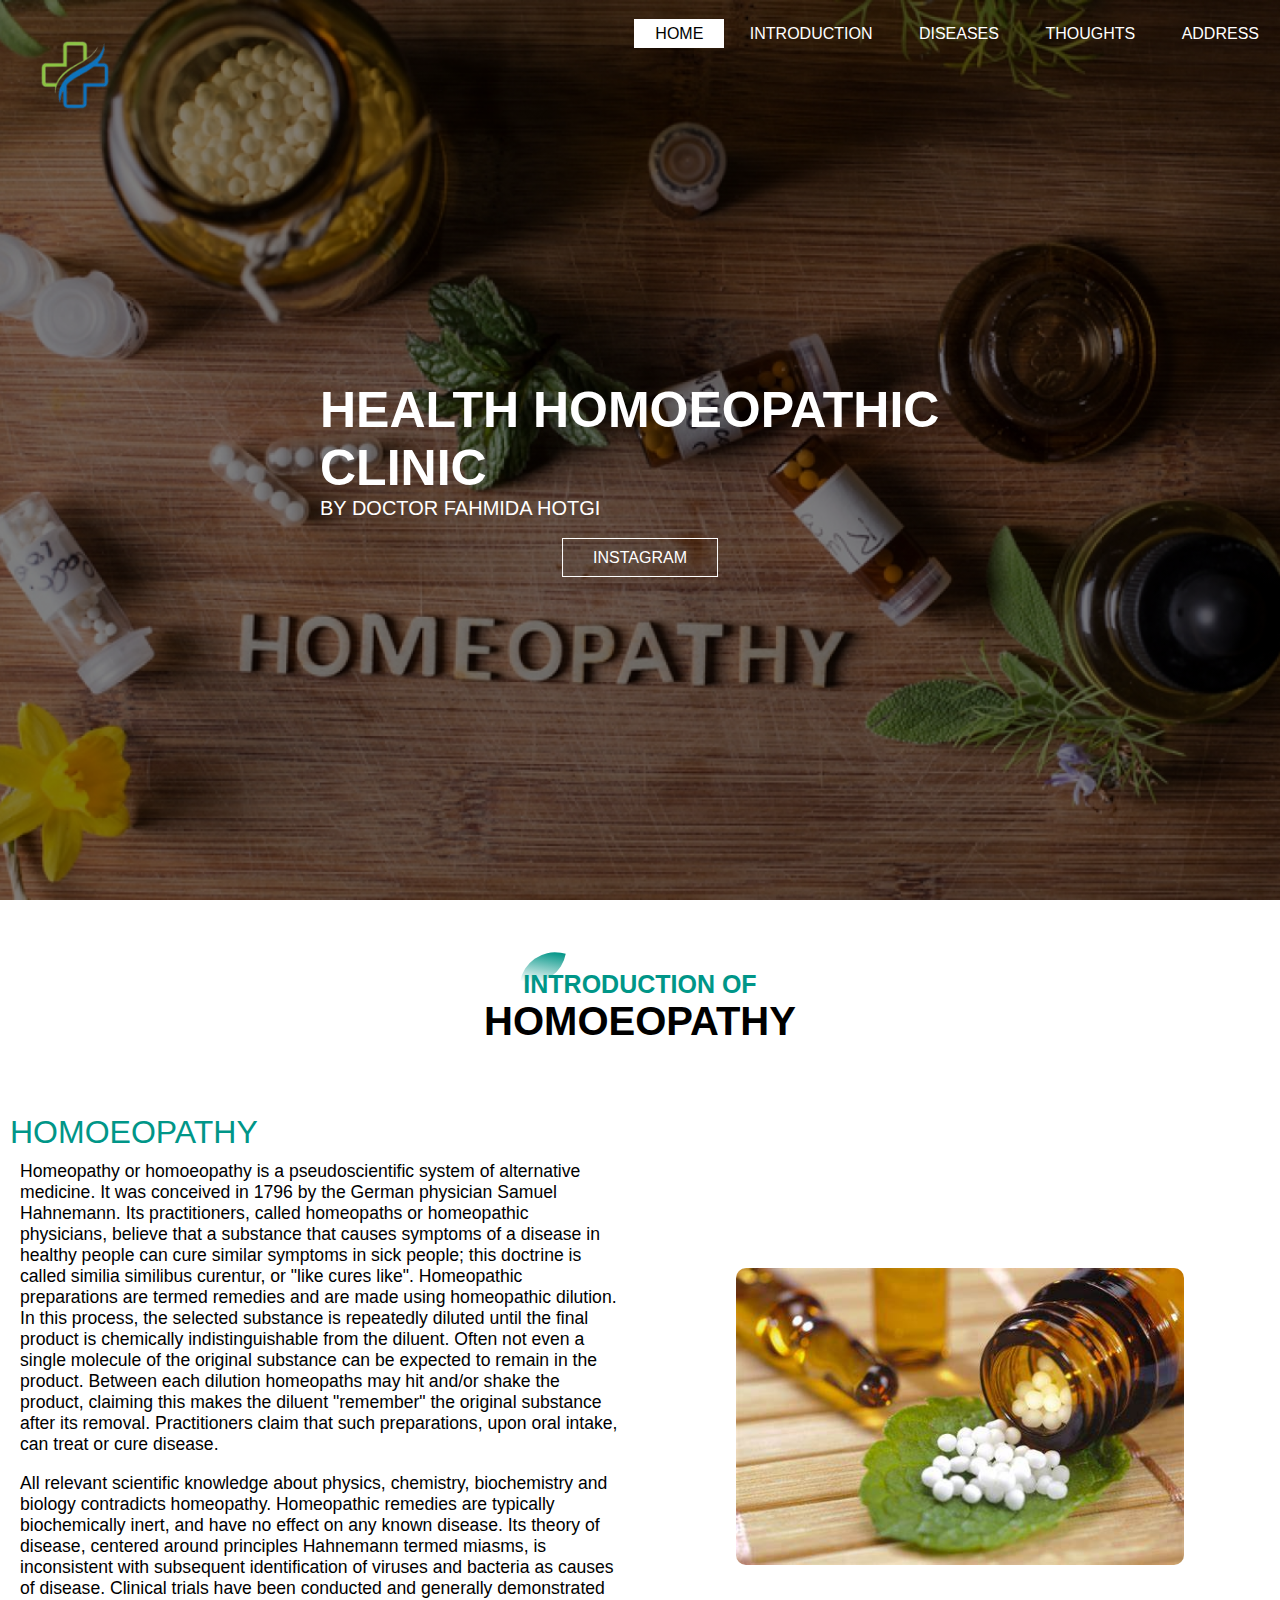
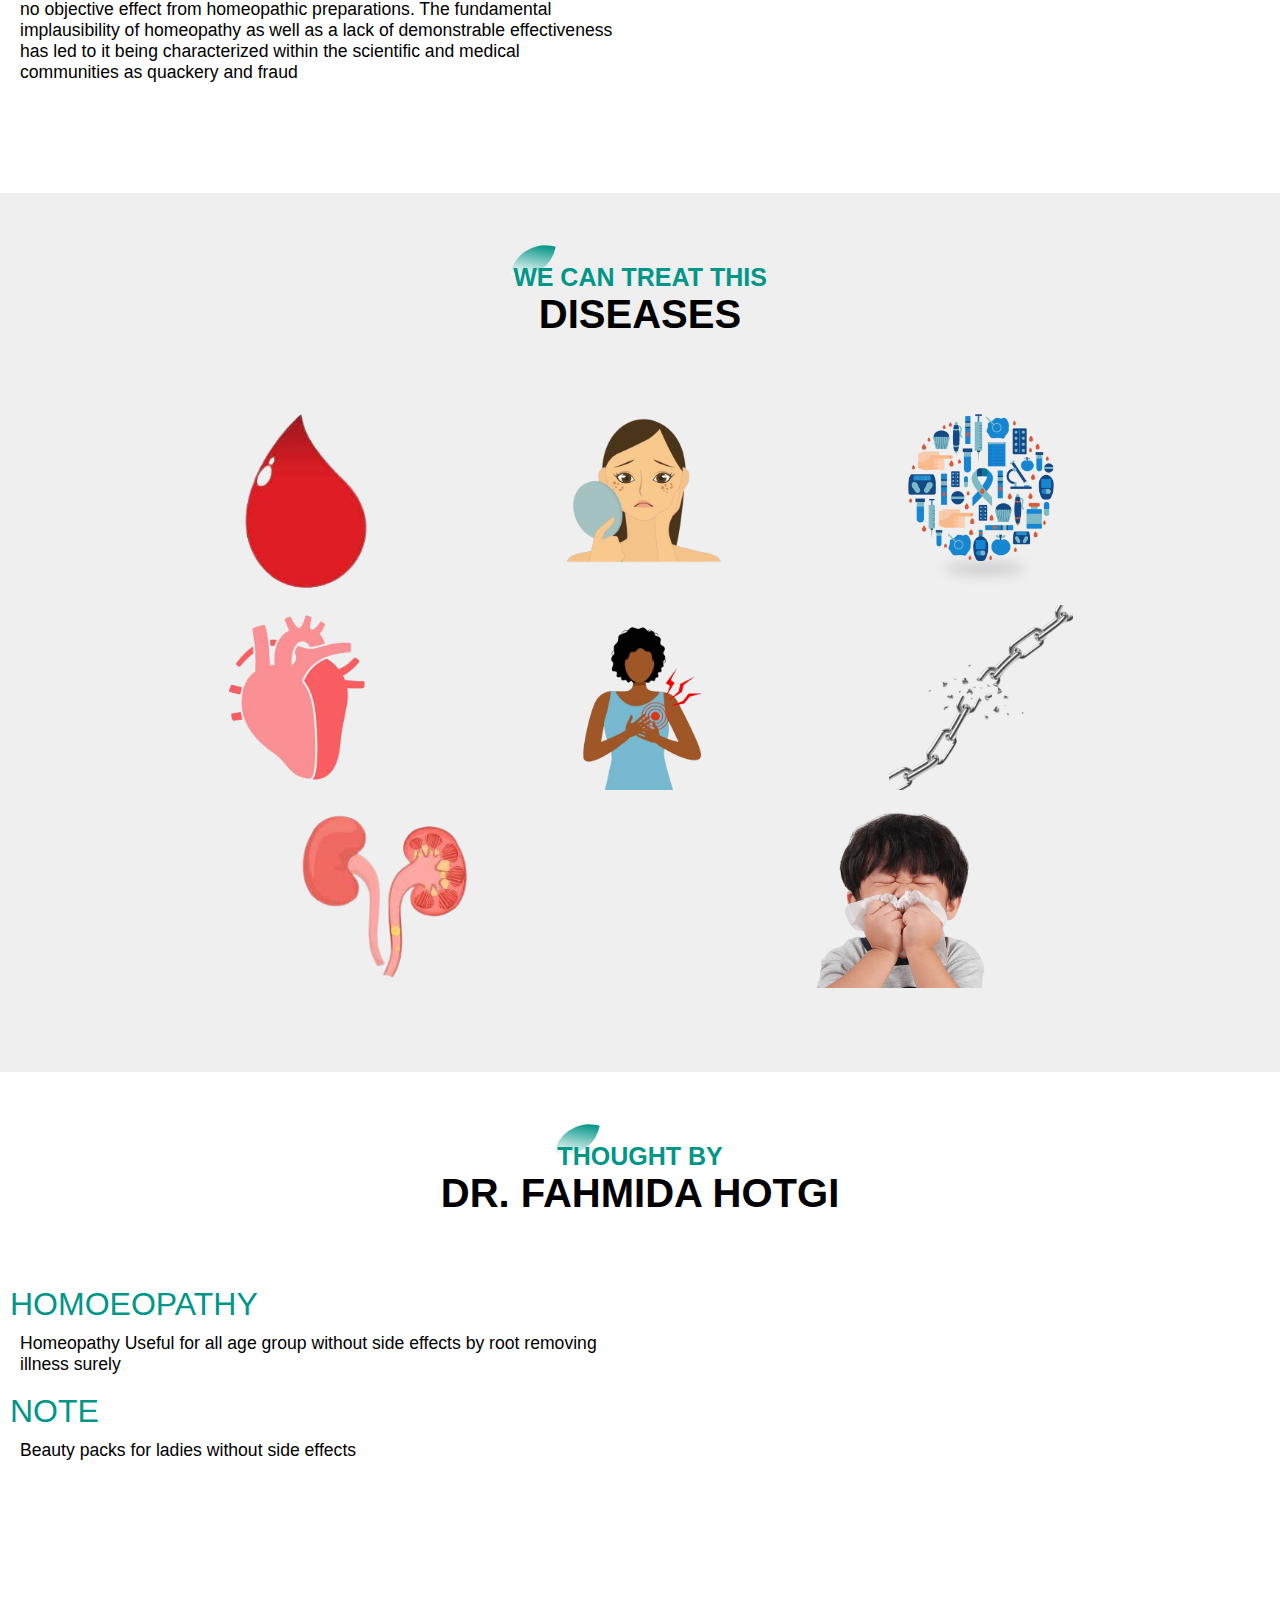
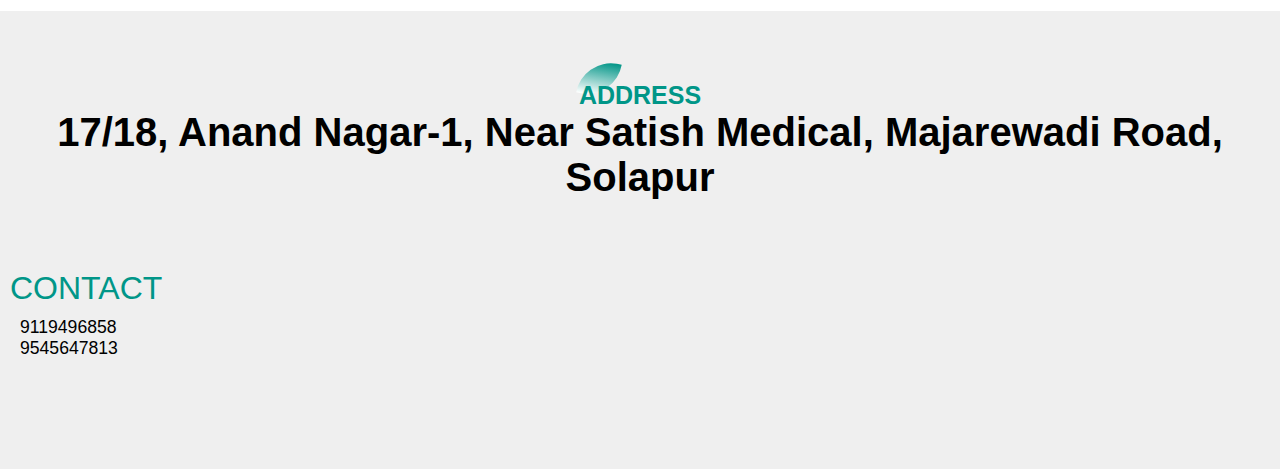
<file: hospital/clinic.html>
<!DOCTYPE html>
<html lang="en">
<head>
    <meta charset="UTF-8">
    <meta name="viewport" content="width=device-width, initial-scale=1.0">
    <title>Clinic</title>
    <style>
 *{
    margin: 0;
    padding: 0;
    font-family: 'Franklin Gothic Medium', 'Arial Narrow', Arial, sans-serif;
}
header{
    background-image:linear-gradient(rgba(0,0,0,0.5),rgba(0,0,0,0.5)), url(image/wall.jpg);
    height: 100vh;
    background-size: cover;
    background-position: center;
}
ul{
    float: right;
    list-style-type: none;
    margin-top: 25px;
}
ul li{
    display: inline-block;
}
ul li a{
    text-decoration: none;
    color: #fff;
    padding: 5px 20px;
    border: 1px solid transparent;
    transition: 0.6s ease;
}
ul li a:hover{
    background-color: #fff;
    color: black;
    transition: 0.6s ease;
}
ul li.active a{
    background-color: #fff;
    color: #000;
}
.logo img{
    float: left;
    width: 150px;
    height: 150px;
    border: none;
}
.main{
    max-width: 1400px;
    margin: auto;
}
.title{
    position: absolute;
    top: 50%;
    left: 50%;
    transform: translate(-50%,-50%);
}
.title h1{
    color: #fff;
    font-size: 50px;
}
.title p{
    color: #fff;
    font-size: 20px;
}
.button{
    position: absolute;
    top: 62%;
    left: 50%;
    transform: translate(-50%,-50%);
}
.btn{
    border: 1px solid #fff;
    padding: 10px 30px;
    color: #fff;
    text-decoration: none;
    transition: 0.6s ease;
}
.btn:hover{
    background-color: #fff;
    color: black;
}

/*--feature--*/

#feature{
    width: 100%;
    padding: 70px 0px;
}
.title-text{
    text-align: center;
    padding-bottom: 70px;
}
.title-text p{
    margin: auto;
    font-size: 25px;
    color: #009688;
    font-weight: bold;
    position: relative;
    z-index: 1;
    display: inline-block;
}
.title-text p::after{
    content: '';
    width: 40px;
    height: 35px;
    background: linear-gradient(#019587,#fff);
    position: absolute;
    top: -20px;
    left: 0;
    z-index: -1;
    transform: rotate(10deg);
    border-top-left-radius: 35px;
    border-bottom-right-radius: 35px;
}
.title-text h1{
    font-size: 40px;
}
.feature-box{
    width: 800;
    margin: auto;
    display: flex;
    flex-wrap: wrap;
    align-items: center;
    text-align: center;
}
.features{
    flex-basis: 50%;
}
.features-img{
    flex-basis: 50%;
    margin: auto;
}
.features-img img{
    width: 70%;
    border-radius: 10px;
}
.features h1{
    padding: 0 10px;
    text-align: left;
    margin-bottom: 10px;
    font-weight: 100;
    color: #009688;
}
.features-desc{
    display: flex;
    align-items: center;
    margin-bottom: 40px;
}
.feature-text p{
    padding: 0 20px;
    font-size: 110%;
    text-align: initial;
}
/*--service--*/
#service{
    width: 100%;
    padding: 70px 0;
    background: #efefef;
}
.service-box{
    width: 80%;
    display: flex;
    flex-wrap: wrap;
    justify-content: space-around;
    margin: auto;
}
.single-service{
    flex-basis: 30%;
    text-align: center;
    border-radius: 7px;
    margin-bottom: 10px;
    color: #fff;
    position: relative;
}
.single-service img{
    width: 60%;
    border-radius: 7px;   
}
.overlay{
    width: 100%;
    height: 100%;
    position: absolute;
    top: 0;
    border-radius: 7px;
    cursor: pointer;
    background: linear-gradient(rgba(0,0,0,0.5),#009688);
    opacity: 0;
    transition: 1s;
}
.single-service:hover .overlay{
    opacity: 1;
}
.service-desc{
    width: 80%;
    position: absolute;
    bottom: 40%;
    left: 50%;
    opacity: 0;
    transform: translateX(-50%);
    transition: 1s;
}
.single-service:hover .service-desc{
    bottom: 40%;
    opacity: 1;

}
#story{
    width: 100%;
    padding: 70px 0px;
}
#man{
    width: 100%;
    padding: 70px 0;
    background: #efefef;
}

    </style>
</head>
<body>
    <header>
        <div class="main">
            <div class="logo">
                <img src="image/health.png">
            </div>
            <ul>
                <li class="active"><a href="#title">HOME</a></li>
                <li><a href="#feature">INTRODUCTION</a></li>
                <li><a href="#service">DISEASES</a></li>
                <li><a href="#story">THOUGHTS</a></li>
                <li><a href="#man">ADDRESS</a></li>

            </ul>
        </div>
        <div class="title">
            <h1>HEALTH HOMOEOPATHIC CLINIC</h1>
            <p>BY DOCTOR FAHMIDA HOTGI</p>
        </div>
        <div class="button">
            <a href="https://www.instagram.com/hotgifahmida/" target="_blank" class="btn">INSTAGRAM</a>
        </div>
    </header>
    <!--Features-->
    <section id="feature">
        <div class="title-text">
            <p>INTRODUCTION OF</p>
            <h1>HOMOEOPATHY</h1>
        </div>
        <div class="feature-box">
            <div class="features">
                <h1>HOMOEOPATHY</h1>
                <div class="features-desc">
                    <div class="feature-text">
                        <p>Homeopathy or homoeopathy is a pseudoscientific system of alternative medicine. It was conceived in 1796 by the German physician Samuel Hahnemann. Its practitioners, called homeopaths or homeopathic physicians, believe that a substance that causes symptoms of a disease in healthy people can cure similar symptoms in sick people; this doctrine is called similia similibus curentur, or "like cures like". Homeopathic preparations are termed remedies and are made using homeopathic dilution. In this process, the selected substance is repeatedly diluted until the final product is chemically indistinguishable from the diluent. Often not even a single molecule of the original substance can be expected to remain in the product. Between each dilution homeopaths may hit and/or shake the product, claiming this makes the diluent "remember" the original substance after its removal. Practitioners claim that such preparations, upon oral intake, can treat or cure disease.</p>
                        <br>
                        <p>All relevant scientific knowledge about physics, chemistry, biochemistry and biology contradicts homeopathy. Homeopathic remedies are typically biochemically inert, and have no effect on any known disease. Its theory of disease, centered around principles Hahnemann termed miasms, is inconsistent with subsequent identification of viruses and bacteria as causes of disease. Clinical trials have been conducted and generally demonstrated no objective effect from homeopathic preparations. The fundamental implausibility of homeopathy as well as a lack of demonstrable effectiveness has led to it being characterized within the scientific and medical communities as quackery and fraud</p>
                    </div>
                </div>
            </div>
            <div class="features-img">
                <img src="image/he.jpg">
            </div>
        </div>
    </section>
    <!--Service-->
    <section id="service">
        <div class="title-text">
            <p>WE CAN TREAT THIS</p>
            <h1>DISEASES</h1>
        </div>
        <div class="service-box">
            <div class="single-service">
                <img src="image/blood.png">
                <div class="overlay"></div>
                <div class="service-desc">
                    <h3>Blood Disease</h3>
                </div>
            </div>
            <div class="single-service">
                <img src="image/skin.png">
                <div class="overlay"></div>
                <div class="service-desc">
                    <h3>Skin Disease</h3>
                </div>
            </div>
            <div class="single-service">
                <img src="image/diabetes.png">
                <div class="overlay"></div>
                <div class="service-desc">
                    <h3>Diabetes</h3>
                </div>
            </div>
            <div class="single-service">
                <img src="image/heart.png">
                <div class="overlay"></div>
                <div class="service-desc">
                    <h3>Heart Disease</h3>
                </div>
            </div>
            <div class="single-service">
                <img src="image/ladies.png">
                <div class="overlay"></div>
                <div class="service-desc">
                    <h3>Ladies Disease</h3>
                </div>
            </div>
            <div class="single-service">
                <img src="image/weakness.png">
                <div class="overlay"></div>
                <div class="service-desc">
                    <h3>Weakness</h3>
                </div>
            </div>
            <div class="single-service">
                <img src="image/stone.png">
                <div class="overlay"></div>
                <div class="service-desc">
                    <h3>Stone</h3>
                </div>
            </div>
            <div class="single-service">
                <img src="image/aa.png">
                <div class="overlay"></div>
                <div class="service-desc">
                    <h3>Allergies</h3>
                </div>
            </div>
            </div>
        </div>
    </section>
    <section id="story">
        <div class="title-text">
            <p>THOUGHT BY</p>
            <h1>DR. FAHMIDA HOTGI</h1>
        </div>
        <div class="feature-box">
            <div class="features">
                <h1>HOMOEOPATHY</h1>
                <div class="features-desc">
                    <div class="feature-text">
                        <p>Homeopathy Useful for all age group without side effects by root removing illness surely</p>
                        <div class="features">
                            <br>
                            <h1>NOTE</h1>
                        </div>
                        <div class="features-desc">
                            <div class="feature-text">
                                <p>Beauty packs for ladies without side effects</p>
                 </div>
                </div>
            </div>
    </section>
    <section id="man">
        <div class="title-text">
            <p>ADDRESS</p>
            <h1>17/18, Anand Nagar-1, Near Satish Medical, Majarewadi Road, Solapur</h1>
        </div>
        <div class="feature-box">
            <div class="features">
                <h1>CONTACT</h1>
                <div class="features-desc">
                    <div class="feature-text">
                        <p>9119496858</p>
                        <p>9545647813</p>
                 </div>
                </div>
            </div>
    </section>
</body>
</html>
</file>
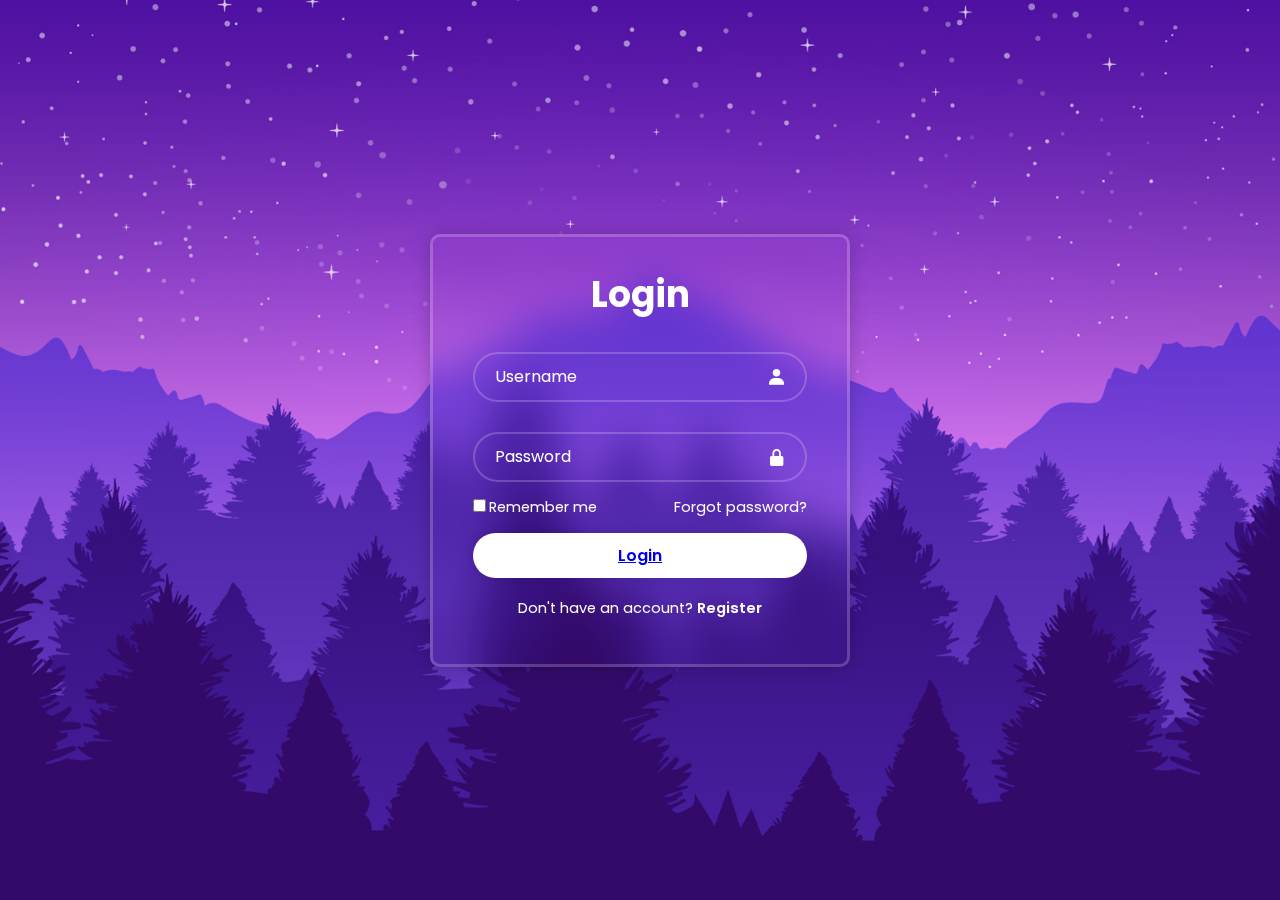
<file: hospital/login.html>
<!DOCTYPE html>
<html lang="en">

<head>
    <meta charset="UTF-8">
    <meta http-equiv="X-UA-Compatible" content="IE=edge">
    <meta name="viewport" content="width=device-width, initial-scale=1.0">
    <title>Login Page</title>
    <link href='https://unpkg.com/boxicons@2.1.4/css/boxicons.min.css' rel='stylesheet'>
    <style>
        @import url("https://fonts.googleapis.com/css2?family=Poppins:wght@300;400;500;600;700;800;900&display=swap");

* {
  margin: 0;
  padding: 0;
  box-sizing: border-box;
  font-family: "Poppins", sans-serif;
}
body{
  display: flex;
  justify-content: center;
  align-items: center;
  min-height: 100vh;
  background: url(image/img.jpg)no-repeat;
  background-size: cover;
  background-position: center;
}
.wrapper{
  width: 420px;
  background: transparent;
  border: 3px solid rgba(255, 255, 255, .2);
  backdrop-filter: blur(20px);
  box-shadow: 0 0 18px rgba(0,0,0,.2);
  color: #fff;
  border-radius: 10px;
  padding: 30px 40px;
}
.wrapper h1{
  font-size: 36px;
  text-align: center;
}
.wrapper .input-box{
  position: relative;
  width: 100%;
  height: 50px;
  margin: 30px 0;
}
.input-box input{
  width: 100%;
  height: 100%;
  background: transparent;
  border: none;
  outline: none;
  border: 2px solid rgba(255, 255, 255, .2);
  border-radius: 40px;
  font-size: 16px;
  color: #fff;
  padding: 20px 45px 20px 20px;
}
.input-box input::placeholder{
  color: #fff;
}
.input-box i{
  position: absolute;
  right: 20px;
  top: 50%;
  transform: translateY(-50%);
  font-size: 20px;
}
.wrapper .remember-forgot{
  display: flex;
  justify-content: space-between;
  font-size: 14.5px;
  margin: -15px 0 15px;
}
.remember-forgot label input{
  accent-color: #fff;
  margin-right: 3px;
}
.remember-forgot a{
  color: #fff;
  text-decoration: none;
}
.remember-forgot a:hover{
  text-decoration: underline;
}
.wrapper .btn{
  width: 100%;
  height: 45px;
  background: #fff;
  border: none;
  outline: none;
  border-radius: 40px;
  box-shadow: 0 0 10px rgba(0,0,0,.1);
  cursor: pointer;
  font-size: 16px;
  color: #333;
  font-weight: 600; 
} 
.wrapper .register-link{
  font-size: 14.5px;
  text-align: center;
  margin: 20px 0 15px;
}
.register-link p a{
  color: #fff;
 text-decoration: none;
  font-weight: 600;
}
.register-link p a:hover{
  text-decoration: underline;
}
    </style>
</head>

<body>
    <div class="wrapper">
        <form action="">
            <h1>Login</h1>
            <div class="input-box">
                <input type="text" placeholder="Username" required>
                <i class='bx bxs-user'></i>
         </div>
         <div class="input-box">
            <input type="password" placeholder="Password" required>
            <i class='bx bxs-lock-alt'></i>
     </div>
     <div class="remember-forgot">
        <label><input type="checkbox">Remember me</label>
        <a href="#">Forgot password?</a>
     </div>
     <button type="submit" class="btn"><a href="clinic.html">Login</a></button>
     <div class="register-link">
        <p>Don't have an account? <a href="#">Register</a></p>
     </div>
        </form>
    </div>

</body>

</html>
</file>
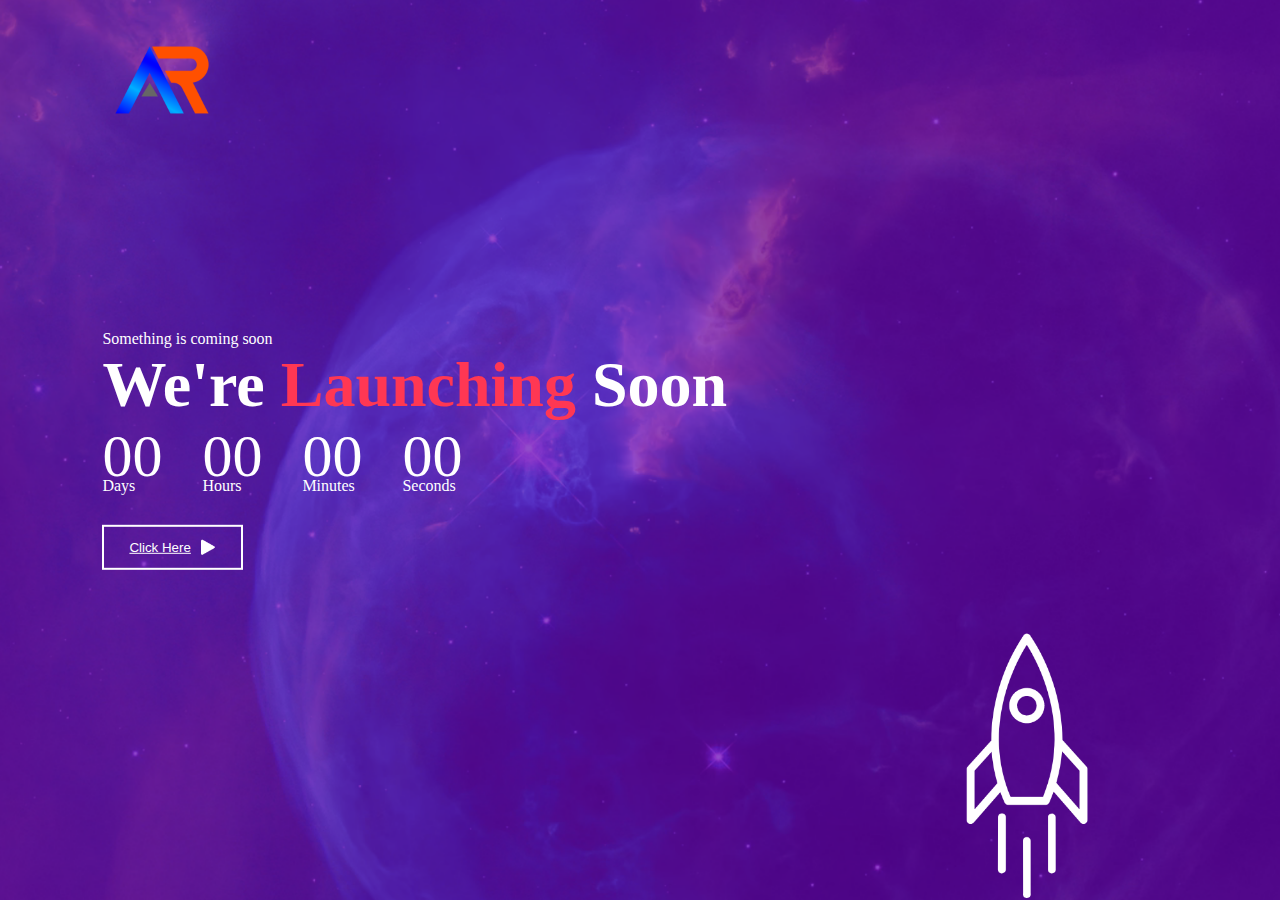
<file: hospital/soon.html>
<!DOCTYPE html>
<html>
<head>
    <meta name="viewport" content="width=device-width, initial-scale=1.0">
    <title>coming soon</title>
    <style>
        *{
            margin: 0;
            padding: 0;
            font-family: 'poppins' sans-serif;
            box-sizing: border-box;
        }
        .container{
            width: 100vw;
            height: 100vh;
            background-image: url(image/background.png);
            background-position: center;
            background-size: cover;
            padding: 0 8%;
            position: relative;
        }
        .logo{
            width: 120px;
            padding: 20px 0;
            cursor: pointer;
        }
        .content{
            top: 50%;
            position: absolute;
            transform: translateY(-50%);
            color: #fff;
        }
        .content h1{
            font-size: 64px;
            font-weight: 600;
        }
        .content h1 span{
         color: #ff3753;   
        }
        .content button {
            background: transparent;
            border: 2px solid #fff;
            outline: none;
            padding: 12px 25px;
            color: #fff;
            display: flex;
            cursor: pointer;
            align-items: center;
            margin-top: 30px;
        }
        .content button a{
            color: #fff;
        }
        .content button img{
            width: 15px;
            margin-left: 10px;
        }
        .launch-time{
            display: flex;
        }
        .launch-time div{
            flex-basis: 100px;
        }
        .launch-time div p{
            font-size: 60px;
            margin-bottom: -14px;
        }
        .rocket{
            width: 250px;
            position: absolute;
            right: 10%;
            bottom: 0;
            animation: rocket 4s linear infinite;
        }
        @keyframes rocket{
            0%{
             bottom: 0;
             opacity: 0;   
            }
            100%{
                bottom: 105%;
                opacity: 1;
            }
        }
    </style>
</head>
<body>
    <div class="container">
        <img src="image/ar.png" class="logo">

        <div class="content">
            <p>Something is coming soon</p>
            <h1>We're <span>Launching</span> Soon</h1>
            <div class="launch-time">
                <div>
                    <p id="days">00</p>
                    <span>Days</span>
                </div>
                <div>
                    <p id="hours">00</p>
                    <span>Hours</span>
                </div>
                <div>
                    <p id="minutes">00</p>
                    <span>Minutes</span>
                </div>
                <div>
                    <p id="seconds">00</p>
                    <span>Seconds</span>
                </div>
            </div>
            <button type="button"><a href="https://www.youtube.com/channel/UCHh0O3AsT1zv-L0ksGlWdvw" target="_blank">Click Here</a><img src="image/triangle.png"></button>
        </div>
        <img src="image/rocket.png" class="rocket">
    </div>
    <script>
        var countDownDate = new Date("May 15, 2024 00:00:00").getTime();
        var x = setInterval (function(){
            var now = new Date().getTime();
            var distance = countDownDate - now;

            var days = Math.floor(distance / (1000 * 60 * 60 * 24));
            var hours = Math.floor((distance % (1000 * 60 * 60 * 24)) / (1000 * 60 * 60));
            var minutes = Math.floor((distance % (1000 * 60 * 60)) / (1000 * 60));
            var seconds = Math.floor((distance % (1000 * 60)) / 1000);

            document.getElementById("days").innerHTML = days;
            document.getElementById("hours").innerHTML = hours;
            document.getElementById("minutes").innerHTML = minutes;
            document.getElementById("seconds").innerHTML = seconds;

        },1000);
    </script>
</body>
</html>
</file>
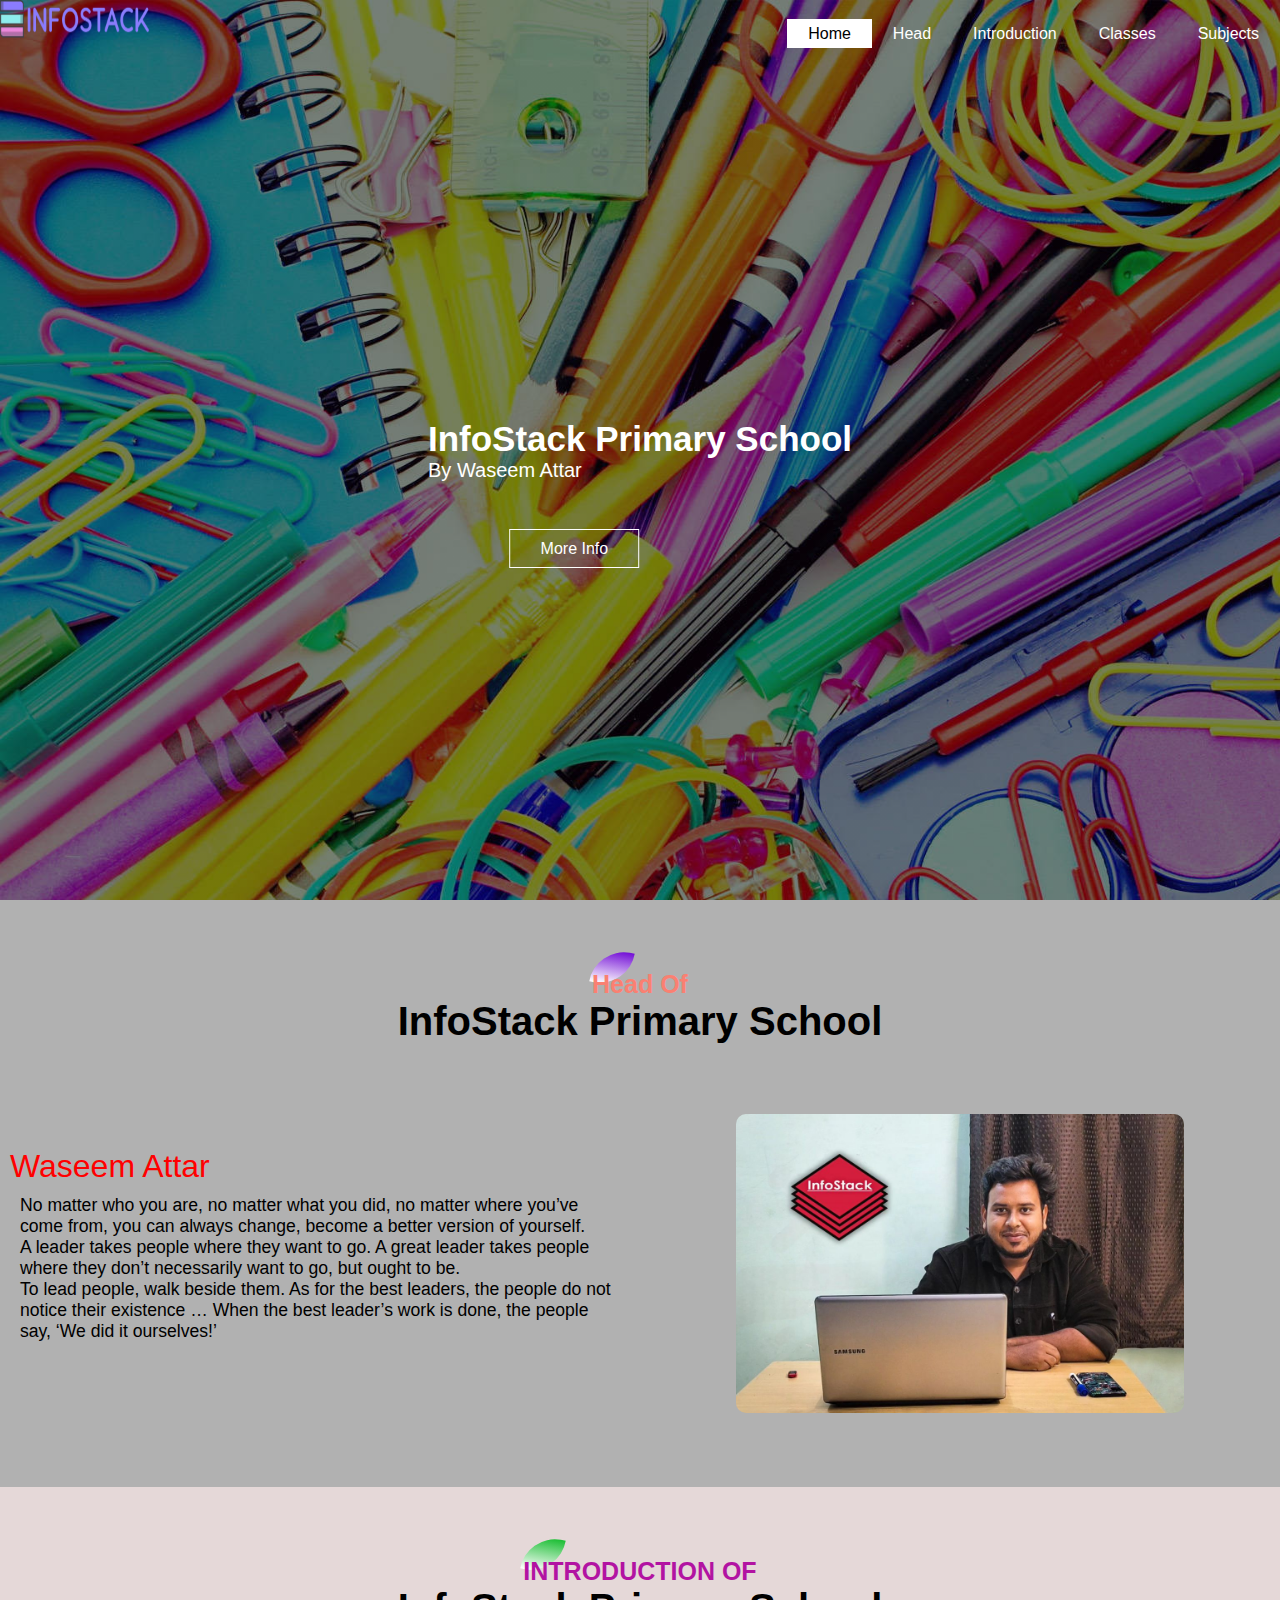
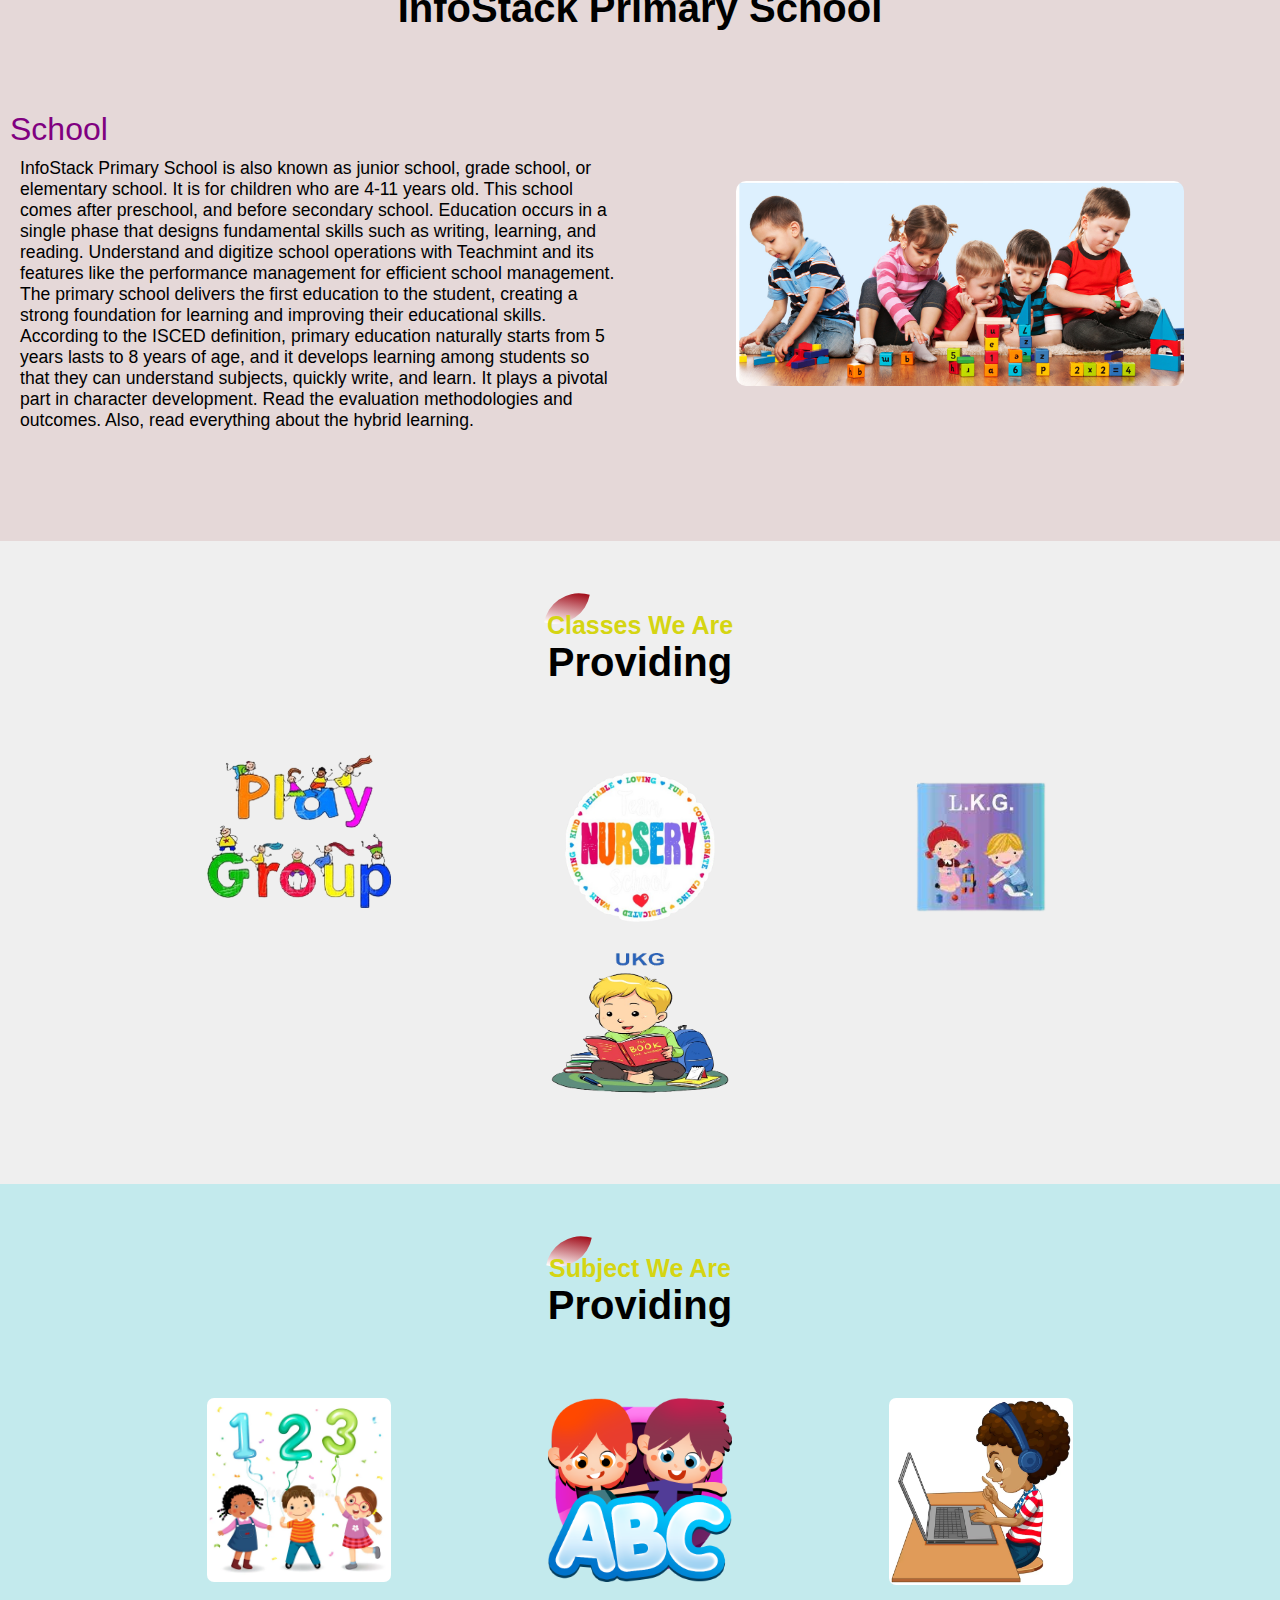
<file: school/school.html>
<!DOCTYPE html>
<html lang="en">
<head>
    <meta charset="UTF-8">
    <meta name="viewport" content="width=device-width, initial-scale=1.0">
    <title>School</title>
    <link rel="stylesheet" href="style.css">
    <link rel="icon" type="image/x-icon" href="img/info.png">

</head>
<body>
    <header>
        <div class="main">
            <div class="logo">
                <img src="img/Infostack.webp">
            </div>
            <ul>
                <li><a href="#subject">Subjects</a></li>
                <li><a href="#service">Classes</a></li>

                <li><a href="#king">Introduction</a></li>
                <li><a href="#feature">Head</a></li>
                <li class="active"><a href="#">Home</a></li>
            </ul>
        </div>
        <div class="title">
            <h1>InfoStack Primary School</h1>
            <p>By Waseem Attar</p>
        </div>
        <div class="button">
            <a href="https://www.instagram.com/codewithwaseem/" target="_blank" class="btn">More Info</a>
        </div>
    </header>
    <!--feature-->
    <section id="feature">
        <div class="title-text">
            <p>Head Of </p>
            <h1>InfoStack Primary School</h1>
        </div>
        <div class="feature-box">
            <div class="features">
                <h1>Waseem Attar</h1>
                <div class="features-desc">
                    <div class="feature-text">
                        <p>No matter who you are, no matter what you did, no matter where you’ve come from, you can always change, become a better version of yourself.</p>
                        <p>A leader takes people where they want to go. A great leader takes people where they don’t necessarily want to go, but ought to be. </p>
                        <p>To lead people, walk beside them. As for the best leaders, the people do not notice their existence … When the best leader’s work is done, the people say, ‘We did it ourselves!’</p>
                    </div>
                </div>
            </div>
            <div class="features-img">
                <img src="img/waseem.jpg">
            </div>
        </div>
    </section>
        <!--Service-->
        <section id="king">
            <div class="king-title-text">
                <p>INTRODUCTION OF </p>
                <h1>InfoStack Primary School</h1>
            </div>
            <div class="king-box">
                <div class="kings">
                    <h1></h1>
                    <div class="king-desc">
                        <div class="king-text">
                            <h1>School</h1>
                            <p>InfoStack Primary School is also known as junior school, grade school, or elementary school. It is for children who are 4-11 years old. This school comes after preschool​,​ and before secondary school. Education occurs in a single phase that designs fundamental skills such as writing, learning, and reading. 

                                Understand and digitize school operations with Teachmint and its features like the performance management for efficient school management.
                                
                                The primary school delivers the first education to the student, creating a strong foundation for learning and improving their educational skills. According to the ISCED definition, primary education naturally starts from 5 years lasts to 8 years of age, and it develops learning among students so that they can understand subjects, quickly write, and learn.​   It plays a pivotal part in character development.
                                
                                Read the evaluation methodologies and outcomes. Also, read everything about the hybrid learning.</p>
                        </div>
                    </div>
                </div>
                <div class="kings-img">
                    <img src="img/kid.jpg">
                </div>
            </div>
        </section>
        <!--King-->
        <section id="service">
            <div class="service-title-text">
                <p>Classes We Are</p>
                <h1>Providing</h1>
            </div>
            <div class="service-box">
                <div class="single-service">
                    <img src="img/play.png">
                    <div class="overlay"></div>
                    <div class="service-desc">
                        <h3>PLAYGROUP</h3>
                    </div>
                </div>
                <div class="single-service">
                    <img src="img/n.png">
                    <div class="overlay"></div>
                    <div class="service-desc">
                        <h3>NURSERY</h3>
                    </div>
                </div>
                <div class="single-service">
                    <img src="img/lkg.png">
                    <div class="overlay"></div>
                    <div class="service-desc">
                        <h3>Lower Kindergarten</h3>
                    </div>
                </div>
                <div class="single-service">
                    <img src="img/ukg.png">
                    <div class="overlay"></div>
                    <div class="service-desc">
                        <h3>Upper Kindergarten</h3>
                    </div>
                </div>
            </div>
        </section>
        <!--Subject-->
        <section id="subject">
            <div class="service-title-text">
                <p>Subject We Are</p>
                <h1>Providing</h1>
            </div>
            <div class="service-box">
                <div class="single-service">
                    <img src="img/123.webp">
                    <div class="overlay"></div>
                    <div class="service-desc">
                        <h3>Maths</h3>
                    </div>
                </div>
                <div class="single-service">
                    <img src="img/abc.png">
                    <div class="overlay"></div>
                    <div class="service-desc">
                        <h3>English</h3>
                    </div>
                </div>
                <div class="single-service">
                    <img src="img/kid.avif">
                    <div class="overlay"></div>
                    <div class="service-desc">
                        <h3>Computer Games</h3>
                    </div>
                </div>
            </div>
        </section>
</body>
</html>
</file>
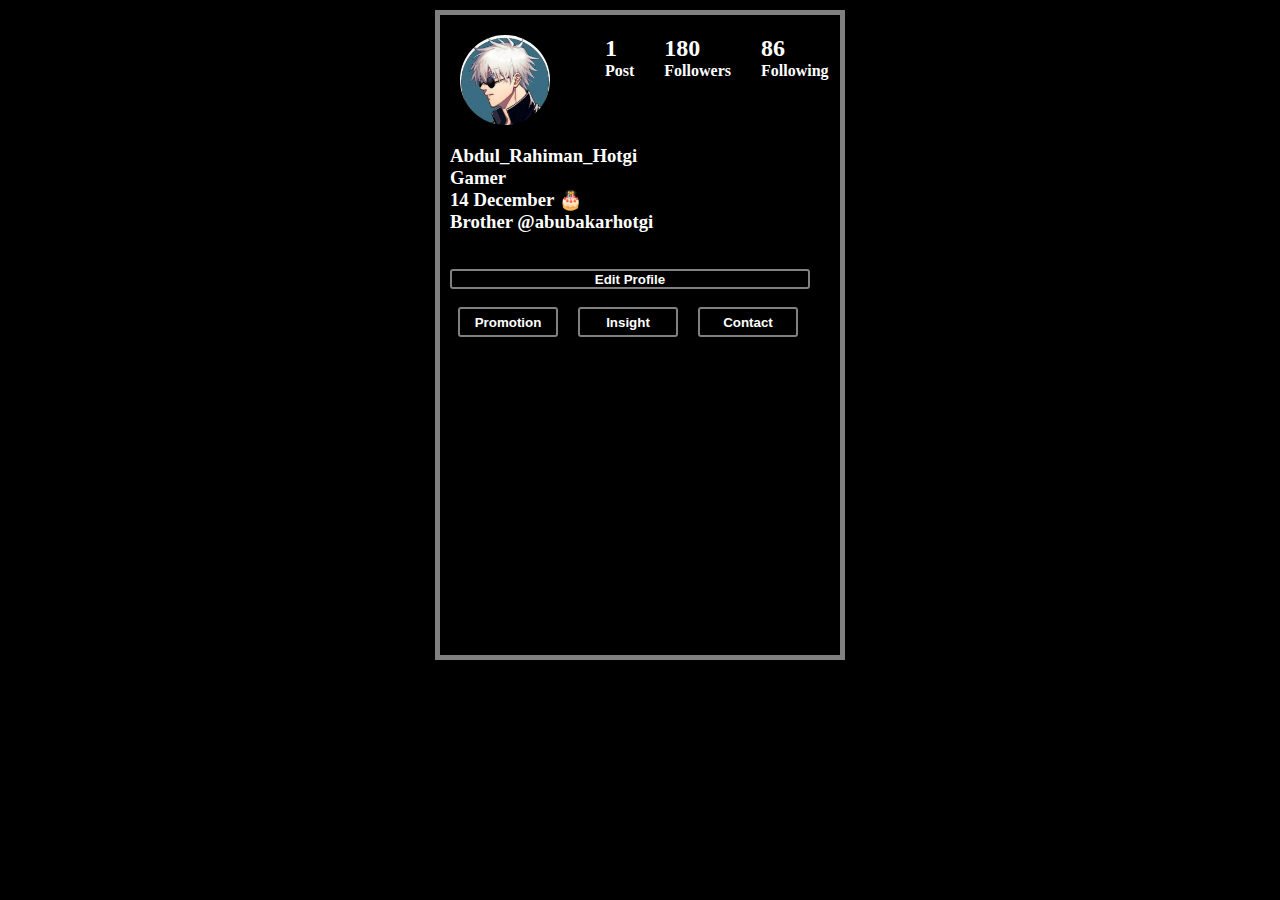
<file: test/test.html>
<!DOCTYPE html>
<html lang="en">

<head>
    <link rel="stylesheet" href="style.css">
    <meta charset="UTF-8">
    <meta name="viewport" content="width=device-width, initial-scale=1.0">
    <title>Instagram Clone</title>
</head>

<body>
    <div class="main">
        <div class="profile"><img src="image/ar4.jpg" alt=""></div>
        <div class="details">
            <div class="post">
                <h2>1</h2>
                <p>Post</p>
            </div>
            <div class="followers">
                <h2>180</h2>
                <p>Followers</p>
            </div>
            <div class="following">
                <h2>86</h2>
                <p>Following</p>
            </div>
        </div>
        <br>
        <div class="info">
            <div class="name">
                <h3>Abdul_Rahiman_Hotgi</h3>
            </div>
            <div class="service">
                <h3>Gamer</h3>
            </div>
            <div class="work">
                <h3>14 December 🎂</h3>
                <h3>Brother @abubakarhotgi</h3>
            </div>
            <br>
            <div class="button">
                <br>
                <div class="edit"><button>Edit Profile</button></div>
                <br>
                <div class="links">
                    <button>Promotion</button>
                    <button>Insight</button>
                    <button>Contact</button>
                </div>
            </div>
        </div>
    </div>
</body>

</html>
</file>
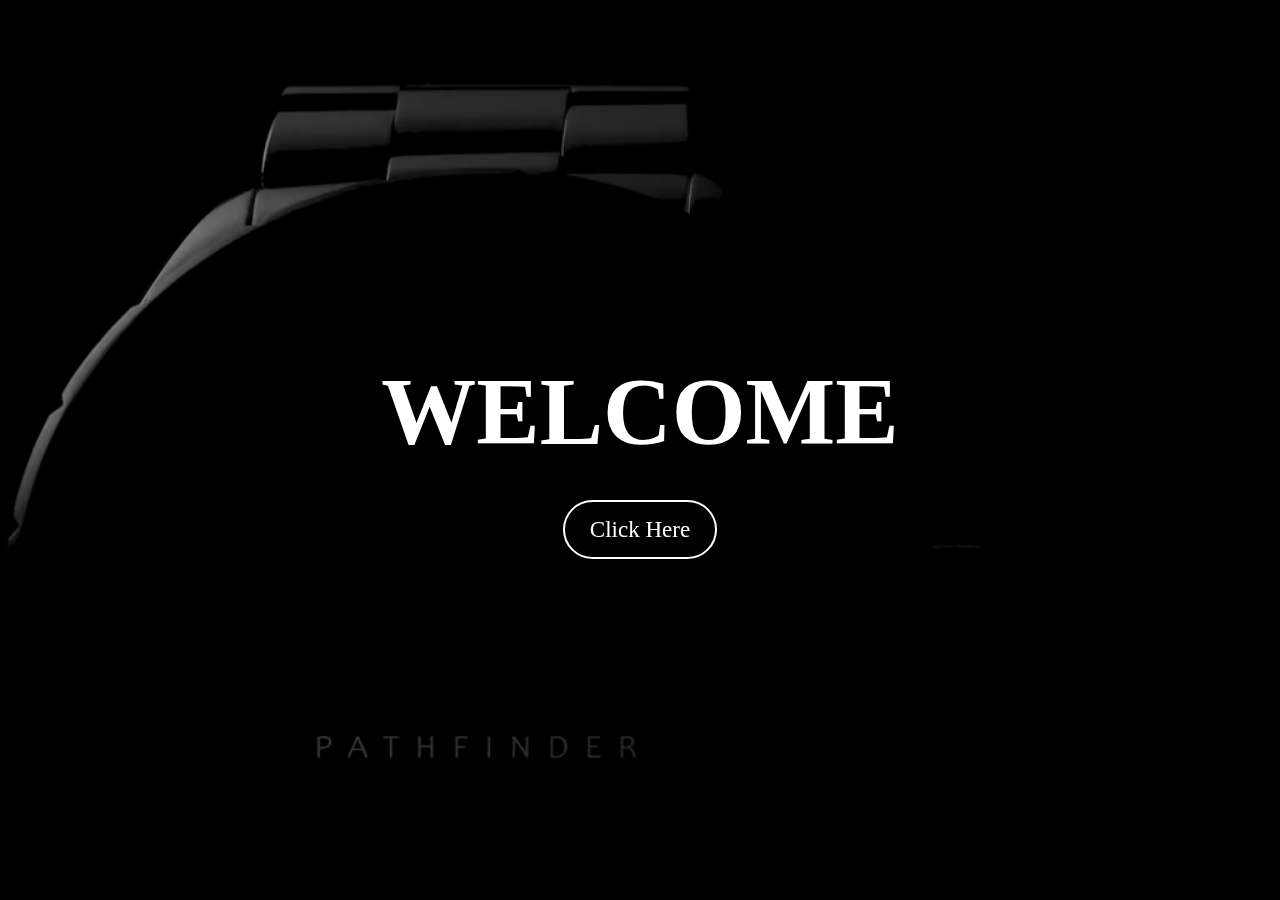
<file: watches/www.html>
<!DOCTYPE html>
<html lang="en">
<head>
    <meta charset="UTF-8">
    <meta http-equiv="X-UA-Compatible" content="IE=edge">
    <meta name="viewport" content="width=device-width, initial-scale=1.0">
    <link rel="stylesheet" href="style.css">
    <title>AB</title>
</head>
<body>
    
    <div class="container">

        <video autoplay loop muted plays-inline class="background-clip">
            <source src="video/ar.mp4" type="video/mp4">
        </video>

        <div class="content">
            <h1>WELCOME</h1>
            <a href="index.html">Click Here</a>
        </div>
    </div>

</body>
</html>
</file>
<file: school/style.css>
*{
    margin: 0;
    padding: 0;
    font-family: 'Franklin Gothic Medium', 'Arial Narrow', Arial, sans-serif;
}
header{
    background-image: linear-gradient(rgba(0,0,0,0.5),rgba(0,0,0,0.5)),url(img/school.jpg);
    height: 100vh;
    background-size: cover;
    background-position: center;
}
li{
    float: right;
    list-style-type: none;
    margin-top: 25px;
}
ul li{
    display: inline-block;
}
ul li a{
    text-decoration: none;
    color: #fff;
    padding: 5px 20px;
    border: 1px solid transparent;
    transition: 0.6s ease;
}
ul li a:hover{
    background-color: #fff;
    color: black;
    transition: 0.6s ease;
}
ul li.active a{
    background-color: #fff;
    color: #000;
}
.logo img{
    float: left;
    width: 150px;
    height: 40px;
    border: 1px none;
    transition: 0.6s ease;
}
.main{
    max-width: 1400px;
    margin: auto;
}
.title{
    position: absolute;
    top: 50%;
    left: 50%;
    transform: translate(-50%,-50%);
}
.title h1{
    color: #fff;
    font-size: 35px;
}
.title p{
    color: #fff;
    font-size: 20px;
}
.button{
    position: absolute;
    top: 61%;
    right: 45%;
    transform: translate(-50%,-50%);
}
.btn{
    border: 1px solid #fff;
    padding: 10px 30px;
    color: #fff;
    text-decoration: none;
    transition: 0.6s ease;
}
.btn:hover{
    background-color: #fff;
    color: #000;
}

/*--feature--*/

#feature{
    width: 100%;
    padding: 70px 0px;
    background: #b1b1b1;
}
.title-text{
    text-align: center;
    padding-bottom: 70px;
}
.title-text p{
    margin: auto;
    font-size: 25px;
    color: salmon;
    font-weight: bold;
    position: relative;
    z-index: 1;
    display: inline-block;
}
.title-text p::after{
    content: '';
    width: 40px;
    height: 35px;
    background: linear-gradient(#730fd6,#fff);
    position: absolute;
    top: -20px;
    left: 0;
    z-index: -1;
    transform: rotate(10deg);
    border-top-left-radius: 35px;
    border-bottom-right-radius: 35px;
}
.title-text h1{
    font-size: 40px;
}
.feature-box{
    width: 800;
    margin: auto;
    display: flex;
    flex-wrap: wrap;
    align-items: center;
    text-align: center;
}
.features{
    flex-basis: 50%;
}
.features-img{
    flex-basis: 50%;
    margin: auto;
}
.features-img img{
    width: 70%;
    border-radius: 10px;
}
.features h1{
    padding: 0 10px;
    text-align: left;
    margin-bottom: 10px;
    font-weight: 100;
    color: red;
}
.features-desc{
    display: flex;
    align-items: center;
    margin-bottom: 40px;
}
.feature-text p{
    padding: 0 20px;
    font-size: 110%;
    text-align: initial;
}

/*--King--*/
#king{
    width: 100%;
    padding: 70px 0px;
    background: #e5d8d8;
}
.king-title-text{
    text-align: center;
    padding-bottom: 70px;
}
.king-title-text p{
    margin: auto;
    font-size: 25px;
    color: rgb(178, 19, 162);
    font-weight: bold;
    position: relative;
    z-index: 1;
    display: inline-block;
}
.king-title-text p::after{
    content: '';
    width: 40px;
    height: 35px;
    background: linear-gradient(rgb(28, 190, 52),#fff);
    position: absolute;
    top: -20px;
    left: 0;
    z-index: -1;
    transform: rotate(10deg);
    border-top-left-radius: 35px;
    border-bottom-right-radius: 35px;
}
.king-title-text h1{
    font-size: 40px;
}
.king-box{
    width: 800;
    margin: auto;
    display: flex;
    flex-wrap: wrap;
    align-items: center;
    text-align: center;
}
.kings{
    flex-basis: 50%;
}
.kings-img{
    flex-basis: 50%;
    margin: auto;
}
.kings-img img{
    width: 70%;
    border-radius: 10px;
}
.kings h1{
    padding: 0 10px;
    text-align: left;
    margin-bottom: 10px;
    font-weight: 100;
    color: purple;
}
.king-desc{
    display: flex;
    align-items: center;
    margin-bottom: 40px;
}
.king-text p{
    padding: 0 20px;
    font-size: 110%;
    text-align: initial;
}
/*--Service--*/
#service{
    width: 100%;
    padding: 70px 0;
    background: #efefef;
}
.service-box{
    width: 80%;
    display: flex;
    flex-wrap: wrap;
    justify-content: space-around;
    margin: auto;
}
.single-service{
    flex-basis: 30%;
    text-align: center;
    border-radius: 7px;
    margin-bottom: 10px;
    color: #fff;
    position: relative;
}
.single-service img{
    width: 60%;
    border-radius: 7px;   
}
.overlay{
    width: 100%;
    height: 100%;
    position: absolute;
    top: 0;
    border-radius: 7px;
    cursor: pointer;
    background: linear-gradient(rgba(0,0,0,0.5),#73e6da);
    opacity: 0;
    transition: 1s;
}
.single-service:hover .overlay{
    opacity: 1;
}
.service-desc{
    width: 80%;
    position: absolute;
    bottom: 40%;
    left: 50%;
    opacity: 0;
    transform: translateX(-50%);
    transition: 1s;
}
.single-service:hover .service-desc{
    bottom: 40%;
    opacity: 1;

}
.service-title-text{
    text-align: center;
    padding-bottom: 70px;
}
.service-title-text p{
    margin: auto;
    font-size: 25px;
    color: rgb(213, 213, 18);
    font-weight: bold;
    position: relative;
    z-index: 1;
    display: inline-block;
}
.service-title-text p::after{
    content: '';
    width: 40px;
    height: 35px;
    background: linear-gradient(rgb(161, 12, 25),#fff);
    position: absolute;
    top: -20px;
    left: 0;
    z-index: -1;
    transform: rotate(10deg);
    border-top-left-radius: 35px;
    border-bottom-right-radius: 35px;
}
.service-title-text h1{
    font-size: 40px;
}
/*--subject--*/
#subject{
    width: 100%;
    padding: 70px 0;
    background: #c3eaed;
}
</file>
<file: test/style.css>
*{
    margin: 0;
    padding: 0;
}
body{
    background-color: black;
}
h2,p{
    color: white;
    font-weight: bold; 
    padding: 0px 15px;
}
.profile img{
    height: 90px;
    width: 90px;
    border-radius: 50%;
}
.main{
    height: 640px;
    width: 400px;
    margin: 10px auto;
    display: grid;
    grid-template-rows: 120px;
    grid-template-columns: 120px 120px 120px;
    border: 5px solid gray;
    column-gap: 10px;
    position: relative;
}
.details{
    display: grid;
    grid-template-rows: 150px;
    grid-template-columns: 1fr 1fr 1fr;
    margin: 20px;
}
.profile img{
    margin: 20px;

}
h3{
    color: white;
    font-weight: bold;

}
.info{
    margin: 10px;
    width: 400px;

}
.edit button{
    width: 90%;
    margin: 0px auto;
    height: 20px;
    background-color: black;
    color: white;
    font-weight: bold;
}
.links button:hover,.edit button:hover{
    background-color: gray;
}
.button button{
    border: 2px solid gray;
    border-radius: 3px;
}
.links button{
    width: 100px;
   height: 30px;
    background-color: black;
    color: white;
   font-weight: bold;
    margin: 0px 8px;
}
</file>
<file: watches/style.css>
*{
    padding: 0;
    margin: 0;
    box-sizing: border-box;
    font-family: 'Poppins';
}

.container{
    width: 100%;
    height: 100vh;
    background-color: rgba(0,0,0,0.4);
    display: flex;
    align-items: center;
    justify-content: center;
}

.content{
    text-align: center;
}

.content h1{
    font-size: 95px;
    color: #fff;
    margin-bottom: 50px;
}

.content a{
    font-size: 23px;
    color: #fff;
    text-decoration: none;
    border: 2px solid #fff;
    padding: 15px 25px;
    border-radius: 50px;
    transition: 0.3s;
}

.content a:hover{
    background-color: #fff;
    color: #000;
}

.background-clip{
    position: absolute;
    right: 0;
    bottom: 0;
    z-index: -1;
}

@media (min-aspect-ratio:16/9) {
    .background-clip{
        width: 100%;
        height: auto;
    }
}

@media (max-aspect-ratio:16/9) {
    .background-clip{
        width: auto;
        height: 100%;
    }
}
</file>
